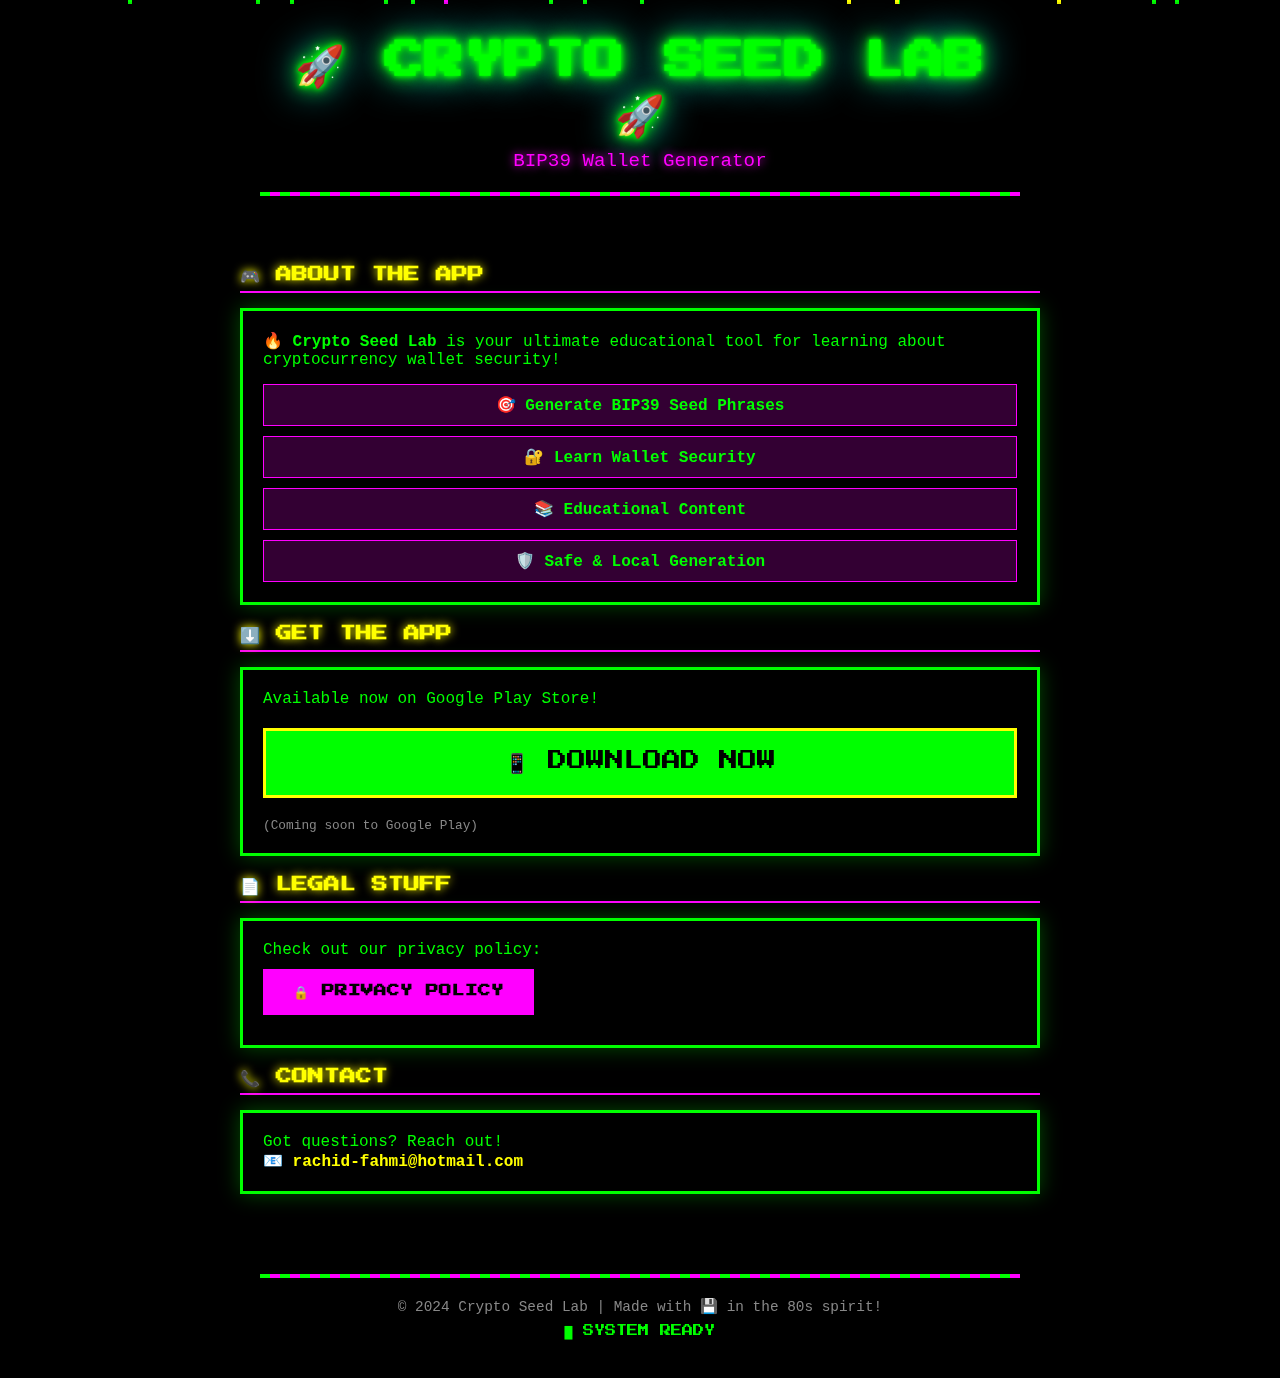
<file: index.html>
<!DOCTYPE html>
<html lang="en">
<head>
    <meta charset="UTF-8">
    <meta name="viewport" content="width=device-width, initial-scale=1.0">
    <title>Crypto Seed Lab - 80s Style</title>
    <link rel="stylesheet" href="style.css">
</head>
<body>
    <!-- CRT Monitor Effect -->
    <div class="crt">
        <!-- Scanlines -->
        <div class="scanlines"></div>
        
        <!-- Main Content -->
        <div class="container">
            <!-- Header with 80s neon -->
            <header class="header">
                <h1 class="neon-text">🚀 CRYPTO SEED LAB 🚀</h1>
                <p class="subtitle">BIP39 Wallet Generator</p>
                <div class="pixel-border"></div>
            </header>

            <!-- Main Content -->
            <main class="main-content">
                <!-- App Info Section -->
                <section class="info-section">
                    <h2 class="section-title">🎮 ABOUT THE APP</h2>
                    <div class="content-box">
                        <p>🔥 <strong>Crypto Seed Lab</strong> is your ultimate educational tool for learning about cryptocurrency wallet security!</p>
                        
                        <div class="feature-list">
                            <div class="feature-item">🎯 Generate BIP39 Seed Phrases</div>
                            <div class="feature-item">🔐 Learn Wallet Security</div>
                            <div class="feature-item">📚 Educational Content</div>
                            <div class="feature-item">🛡️ Safe & Local Generation</div>
                        </div>
                    </div>
                </section>

                <!-- Download Section -->
                <section class="download-section">
                    <h2 class="section-title">⬇️ GET THE APP</h2>
                    <div class="content-box">
                        <p>Available now on Google Play Store!</p>
                        <div class="download-button">
                            <span class="blink">📱 DOWNLOAD NOW</span>
                        </div>
                        <p class="small-text">(Coming soon to Google Play)</p>
                    </div>
                </section>

                <!-- Privacy Policy Link -->
                <section class="privacy-section">
                    <h2 class="section-title">📄 LEGAL STUFF</h2>
                    <div class="content-box">
                        <p>Check out our privacy policy:</p>
                        <a href="privacy-policy.html" class="pixel-button">🔒 PRIVACY POLICY</a>
                    </div>
                </section>

                <!-- Contact Section -->
                <section class="contact-section">
                    <h2 class="section-title">📞 CONTACT</h2>
                    <div class="content-box">
                        <p>Got questions? Reach out!</p>
                        <p class="email">📧 rachid-fahmi@hotmail.com</p>
                    </div>
                </section>
            </main>

            <!-- Footer -->
            <footer class="footer">
                <div class="pixel-border"></div>
                <p class="copyright">© 2024 Crypto Seed Lab | Made with 💾 in the 80s spirit!</p>
                <div class="terminal-text">
                    <span class="blink">█</span> SYSTEM READY
                </div>
            </footer>
        </div>
    </div>

    <!-- Floating pixels for effect -->
    <div class="floating-pixels">
        <div class="pixel"></div>
        <div class="pixel"></div>
        <div class="pixel"></div>
        <div class="pixel"></div>
        <div class="pixel"></div>
    </div>

    <script src="script.js"></script>
</body>
</html>
</file>
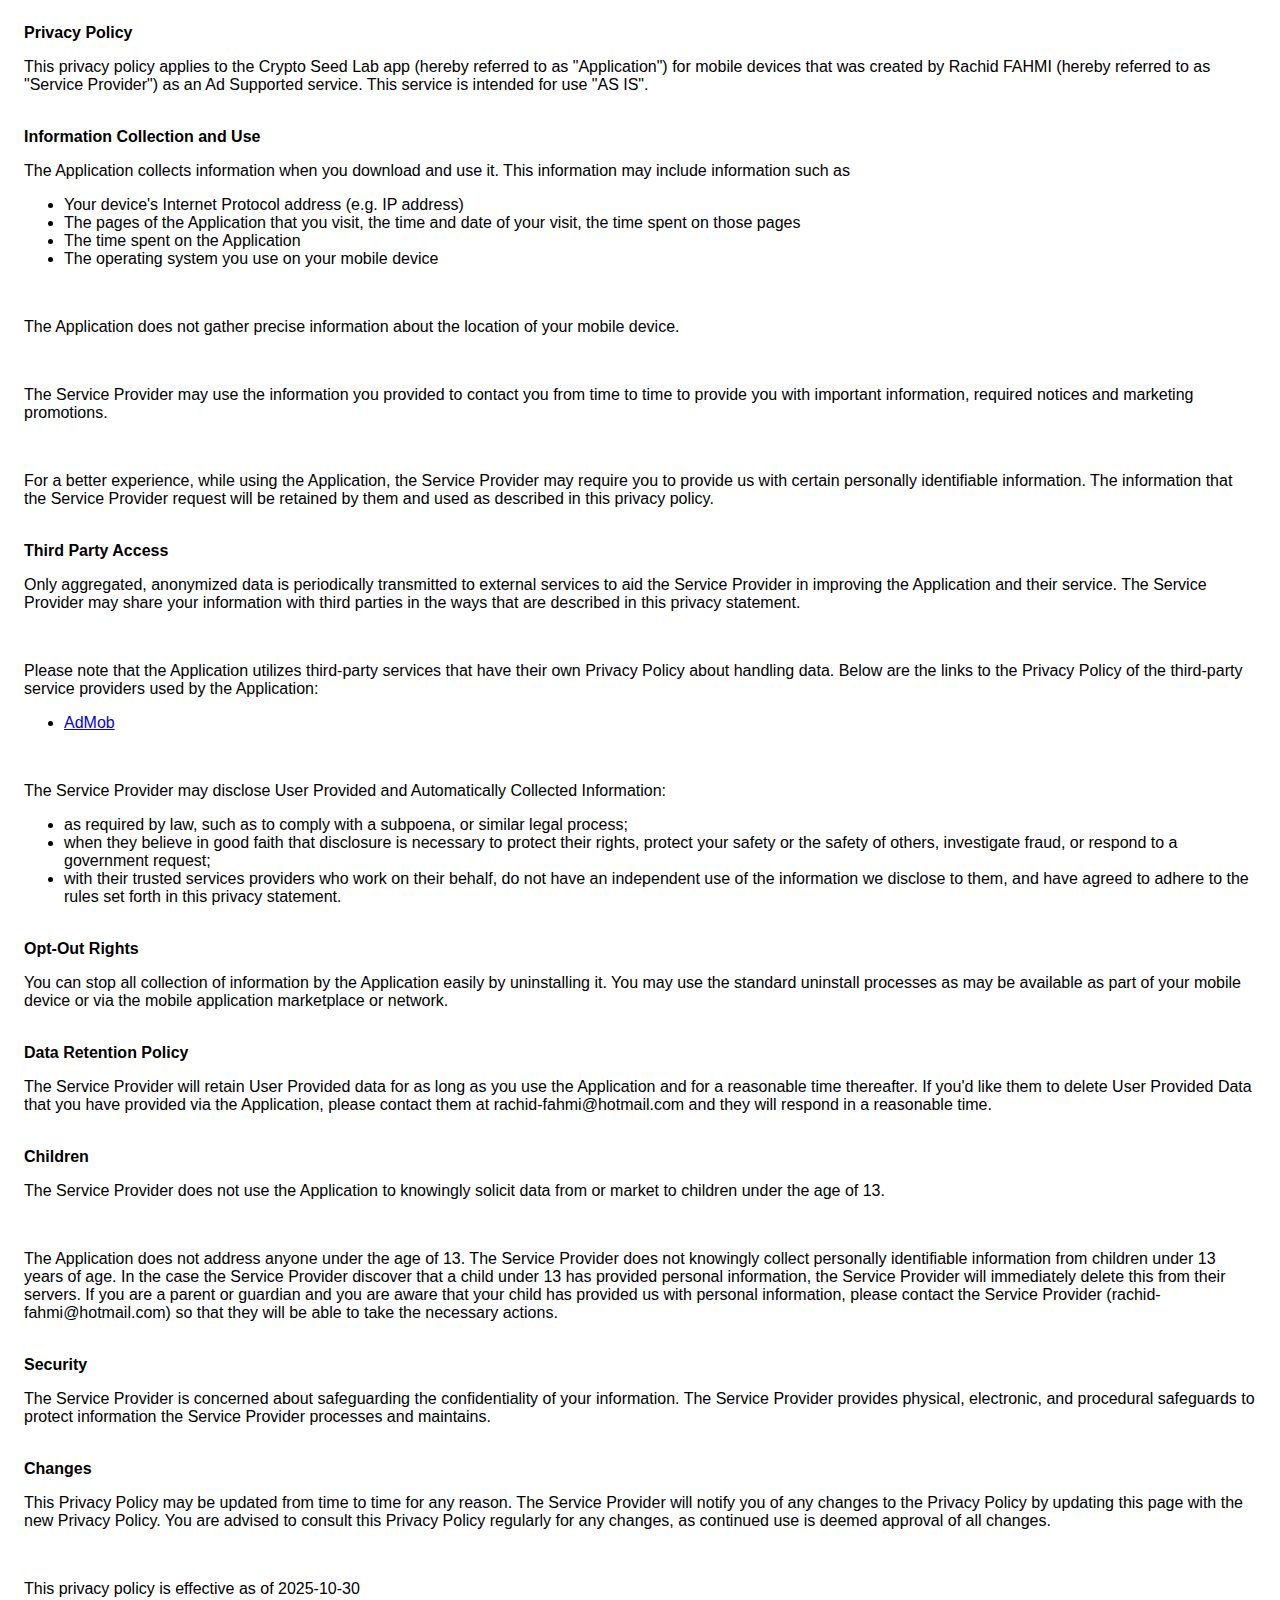
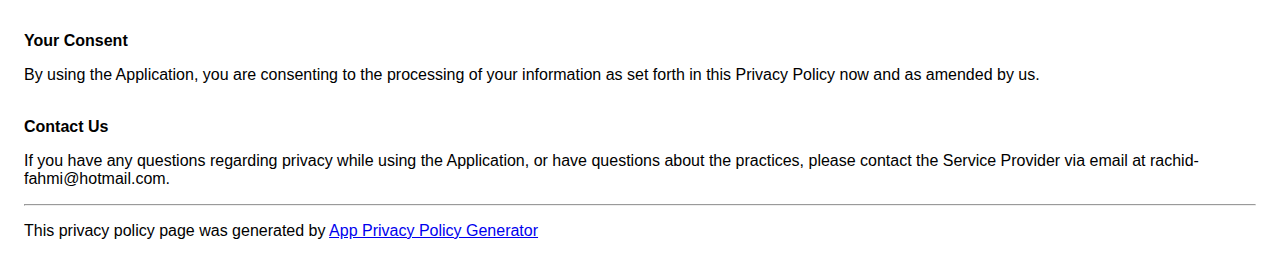
<file: privacy-policy.html>
<!DOCTYPE html>
    <html>
    <head>
      <meta charset='utf-8'>
      <meta name='viewport' content='width=device-width'>
      <title>Privacy Policy</title>
      <style> body { font-family: 'Helvetica Neue', Helvetica, Arial, sans-serif; padding:1em; } </style>
    </head>
    <body>
    <strong>Privacy Policy</strong><p>This privacy policy applies to the  Crypto Seed Lab app (hereby referred to as "Application") for mobile devices that was created by Rachid FAHMI (hereby referred to as "Service Provider") as an Ad Supported service. This service is intended for use "AS IS".</p><br><strong>Information Collection and Use</strong><p>The Application collects information when you download and use it. This information may include information such as </p><ul><li>Your device's Internet Protocol address (e.g. IP address)</li><li>The pages of the Application that you visit, the time and date of your visit, the time spent on those pages</li><li>The time spent on the Application</li><li>The operating system you use on your mobile device</li></ul><p></p><br><p>The Application does not gather precise information about the location of your mobile device.</p><div style="display: none;"><p>The Application collects your device's location, which helps the Service Provider determine your approximate geographical location and make use of in below ways:</p><ul><li>Geolocation Services: The Service Provider utilizes location data to provide features such as personalized content, relevant recommendations, and location-based services.</li><li>Analytics and Improvements: Aggregated and anonymized location data helps the Service Provider to analyze user behavior, identify trends, and improve the overall performance and functionality of the Application.</li><li>Third-Party Services: Periodically, the Service Provider may transmit anonymized location data to external services. These services assist them in enhancing the Application and optimizing their offerings.</li></ul></div><br><p>The Service Provider may use the information you provided to contact you from time to time to provide you with important information, required notices and marketing promotions.</p><br><p>For a better experience, while using the Application, the Service Provider may require you to provide us with certain personally identifiable information. The information that the Service Provider request will be retained by them and used as described in this privacy policy.</p><br><strong>Third Party Access</strong><p>Only aggregated, anonymized data is periodically transmitted to external services to aid the Service Provider in improving the Application and their service. The Service Provider may share your information with third parties in the ways that are described in this privacy statement.</p><div><br><p>Please note that the Application utilizes third-party services that have their own Privacy Policy about handling data. Below are the links to the Privacy Policy of the third-party service providers used by the Application:</p><ul><li><a href="https://support.google.com/admob/answer/6128543?hl=en" target="_blank" rel="noopener noreferrer">AdMob</a></li></ul></div><br><p>The Service Provider may disclose User Provided and Automatically Collected Information:</p><ul><li>as required by law, such as to comply with a subpoena, or similar legal process;</li><li>when they believe in good faith that disclosure is necessary to protect their rights, protect your safety or the safety of others, investigate fraud, or respond to a government request;</li><li>with their trusted services providers who work on their behalf, do not have an independent use of the information we disclose to them, and have agreed to adhere to the rules set forth in this privacy statement.</li></ul><p></p><br><strong>Opt-Out Rights</strong><p>You can stop all collection of information by the Application easily by uninstalling it. You may use the standard uninstall processes as may be available as part of your mobile device or via the mobile application marketplace or network.</p><br><strong>Data Retention Policy</strong><p>The Service Provider will retain User Provided data for as long as you use the Application and for a reasonable time thereafter. If you'd like them to delete User Provided Data that you have provided via the Application, please contact them at rachid-fahmi@hotmail.com and they will respond in a reasonable time.</p><br><strong>Children</strong><p>The Service Provider does not use the Application to knowingly solicit data from or market to children under the age of 13.</p><div><br><p>The Application does not address anyone under the age of 13. The Service Provider does not knowingly collect personally identifiable information from children under 13 years of age. In the case the Service Provider discover that a child under 13 has provided personal information, the Service Provider will immediately delete this from their servers. If you are a parent or guardian and you are aware that your child has provided us with personal information, please contact the Service Provider (rachid-fahmi@hotmail.com) so that they will be able to take the necessary actions.</p></div><!----><br><strong>Security</strong><p>The Service Provider is concerned about safeguarding the confidentiality of your information. The Service Provider provides physical, electronic, and procedural safeguards to protect information the Service Provider processes and maintains.</p><br><strong>Changes</strong><p>This Privacy Policy may be updated from time to time for any reason. The Service Provider will notify you of any changes to the Privacy Policy by updating this page with the new Privacy Policy. You are advised to consult this Privacy Policy regularly for any changes, as continued use is deemed approval of all changes.</p><br><p>This privacy policy is effective as of 2025-10-30</p><br><strong>Your Consent</strong><p>By using the Application, you are consenting to the processing of your information as set forth in this Privacy Policy now and as amended by us.</p><br><strong>Contact Us</strong><p>If you have any questions regarding privacy while using the Application, or have questions about the practices, please contact the Service Provider via email at rachid-fahmi@hotmail.com.</p><hr><p>This privacy policy page was generated by <a href="https://app-privacy-policy-generator.nisrulz.com/" target="_blank" rel="noopener noreferrer">App Privacy Policy Generator</a></p>
    </body>
    </html>
</file>
<file: style.css>
/* 80s Cyberpunk Style */
@import url('https://fonts.googleapis.com/css2?family=Press+Start+2P&display=swap');

* {
    margin: 0;
    padding: 0;
    box-sizing: border-box;
}

body {
    background: linear-gradient(45deg, #0f0c29, #302b63, #24243e);
    font-family: 'Courier New', monospace;
    color: #00ff00;
    overflow-x: hidden;
    min-height: 100vh;
}

/* CRT Monitor Effect */
.crt {
    position: relative;
    min-height: 100vh;
    background: #000;
    padding: 20px;
}

.crt::before {
    content: "";
    position: fixed;
    top: 0;
    left: 0;
    width: 100%;
    height: 100%;
    background: linear-gradient(
        rgba(18, 16, 16, 0) 50%,
        rgba(0, 0, 0, 0.25) 50%
    );
    background-size: 100% 4px;
    z-index: 2;
    pointer-events: none;
    opacity: 0.3;
}

.scanlines {
    position: fixed;
    top: 0;
    left: 0;
    width: 100%;
    height: 100%;
    background: repeating-linear-gradient(
        0deg,
        rgba(0, 0, 0, 0.15),
        rgba(0, 0, 0, 0.15) 1px,
        transparent 1px,
        transparent 2px
    );
    pointer-events: none;
    z-index: 1;
}

.container {
    max-width: 800px;
    margin: 0 auto;
    position: relative;
    z-index: 3;
}

/* Header Styles */
.header {
    text-align: center;
    margin-bottom: 30px;
    padding: 20px;
}

.neon-text {
    font-family: 'Press Start 2P', cursive;
    font-size: 2.5em;
    color: #00ff00;
    text-shadow: 
        0 0 5px #00ff00,
        0 0 10px #00ff00,
        0 0 20px #00ff00,
        0 0 40px #0ff;
    margin-bottom: 10px;
    animation: neon-flicker 2s infinite alternate;
}

.subtitle {
    font-size: 1.2em;
    color: #ff00ff;
    text-shadow: 0 0 10px #ff00ff;
}

/* Section Styles */
.section-title {
    font-family: 'Press Start 2P', cursive;
    font-size: 1em;
    color: #ffff00;
    text-shadow: 0 0 10px #ffff00;
    margin-bottom: 15px;
    border-bottom: 2px solid #ff00ff;
    padding-bottom: 5px;
}

.content-box {
    background: rgba(0, 0, 0, 0.7);
    border: 3px solid #00ff00;
    padding: 20px;
    margin-bottom: 20px;
    box-shadow: 0 0 20px rgba(0, 255, 0, 0.3);
}

/* Feature List */
.feature-list {
    display: grid;
    gap: 10px;
    margin-top: 15px;
}

.feature-item {
    background: rgba(255, 0, 255, 0.2);
    border: 1px solid #ff00ff;
    padding: 10px;
    text-align: center;
    font-weight: bold;
}

/* Buttons */
.pixel-button {
    display: inline-block;
    background: #ff00ff;
    color: #000;
    padding: 15px 30px;
    text-decoration: none;
    font-weight: bold;
    border: none;
    font-family: 'Press Start 2P', cursive;
    font-size: 0.8em;
    text-transform: uppercase;
    position: relative;
    transition: all 0.3s;
    margin: 10px 0;
}

.pixel-button:hover {
    background: #ffff00;
    color: #000;
    box-shadow: 0 0 20px #ffff00;
    transform: translateY(-2px);
}

.download-button {
    background: #00ff00;
    color: #000;
    padding: 20px;
    text-align: center;
    font-family: 'Press Start 2P', cursive;
    font-size: 1.2em;
    margin: 20px 0;
    border: 3px solid #ffff00;
}

/* Pixel Border */
.pixel-border {
    height: 4px;
    background: repeating-linear-gradient(
        90deg,
        #00ff00,
        #00ff00 10px,
        #ff00ff 10px,
        #ff00ff 20px
    );
    margin: 20px 0;
}

/* Animations */
@keyframes neon-flicker {
    0%, 19%, 21%, 23%, 25%, 54%, 56%, 100% {
        text-shadow: 
            0 0 5px #00ff00,
            0 0 10px #00ff00,
            0 0 20px #00ff00,
            0 0 40px #0ff;
    }
    20%, 24%, 55% {
        text-shadow: none;
    }
}

.blink {
    animation: blink 1s infinite;
}

@keyframes blink {
    0%, 50% { opacity: 1; }
    51%, 100% { opacity: 0; }
}

/* Floating Pixels */
.floating-pixels {
    position: fixed;
    top: 0;
    left: 0;
    width: 100%;
    height: 100%;
    pointer-events: none;
    z-index: 1;
}

.pixel {
    position: absolute;
    width: 4px;
    height: 4px;
    background: #00ff00;
    animation: float 6s infinite linear;
}

.pixel:nth-child(1) { left: 10%; animation-delay: 0s; }
.pixel:nth-child(2) { left: 20%; animation-delay: 1.2s; }
.pixel:nth-child(3) { left: 30%; animation-delay: 2.4s; }
.pixel:nth-child(4) { left: 70%; animation-delay: 3.6s; }
.pixel:nth-child(5) { left: 90%; animation-delay: 4.8s; }

@keyframes float {
    0% { 
        transform: translateY(100vh) rotate(0deg);
        opacity: 0;
    }
    10% { opacity: 1; }
    90% { opacity: 1; }
    100% { 
        transform: translateY(-100px) rotate(360deg);
        opacity: 0;
    }
}

/* Footer */
.footer {
    text-align: center;
    margin-top: 40px;
    padding: 20px;
}

.copyright {
    color: #888;
    font-size: 0.9em;
    margin: 10px 0;
}

.terminal-text {
    font-family: 'Press Start 2P', cursive;
    font-size: 0.7em;
    color: #00ff00;
}

.email {
    color: #ffff00;
    font-weight: bold;
}

.small-text {
    font-size: 0.8em;
    color: #888;
    margin-top: 10px;
}

/* Responsive */
@media (max-width: 768px) {
    .neon-text {
        font-size: 1.5em;
    }
    
    .container {
        padding: 10px;
    }
    
    .content-box {
        padding: 15px;
    }
}
</file>
